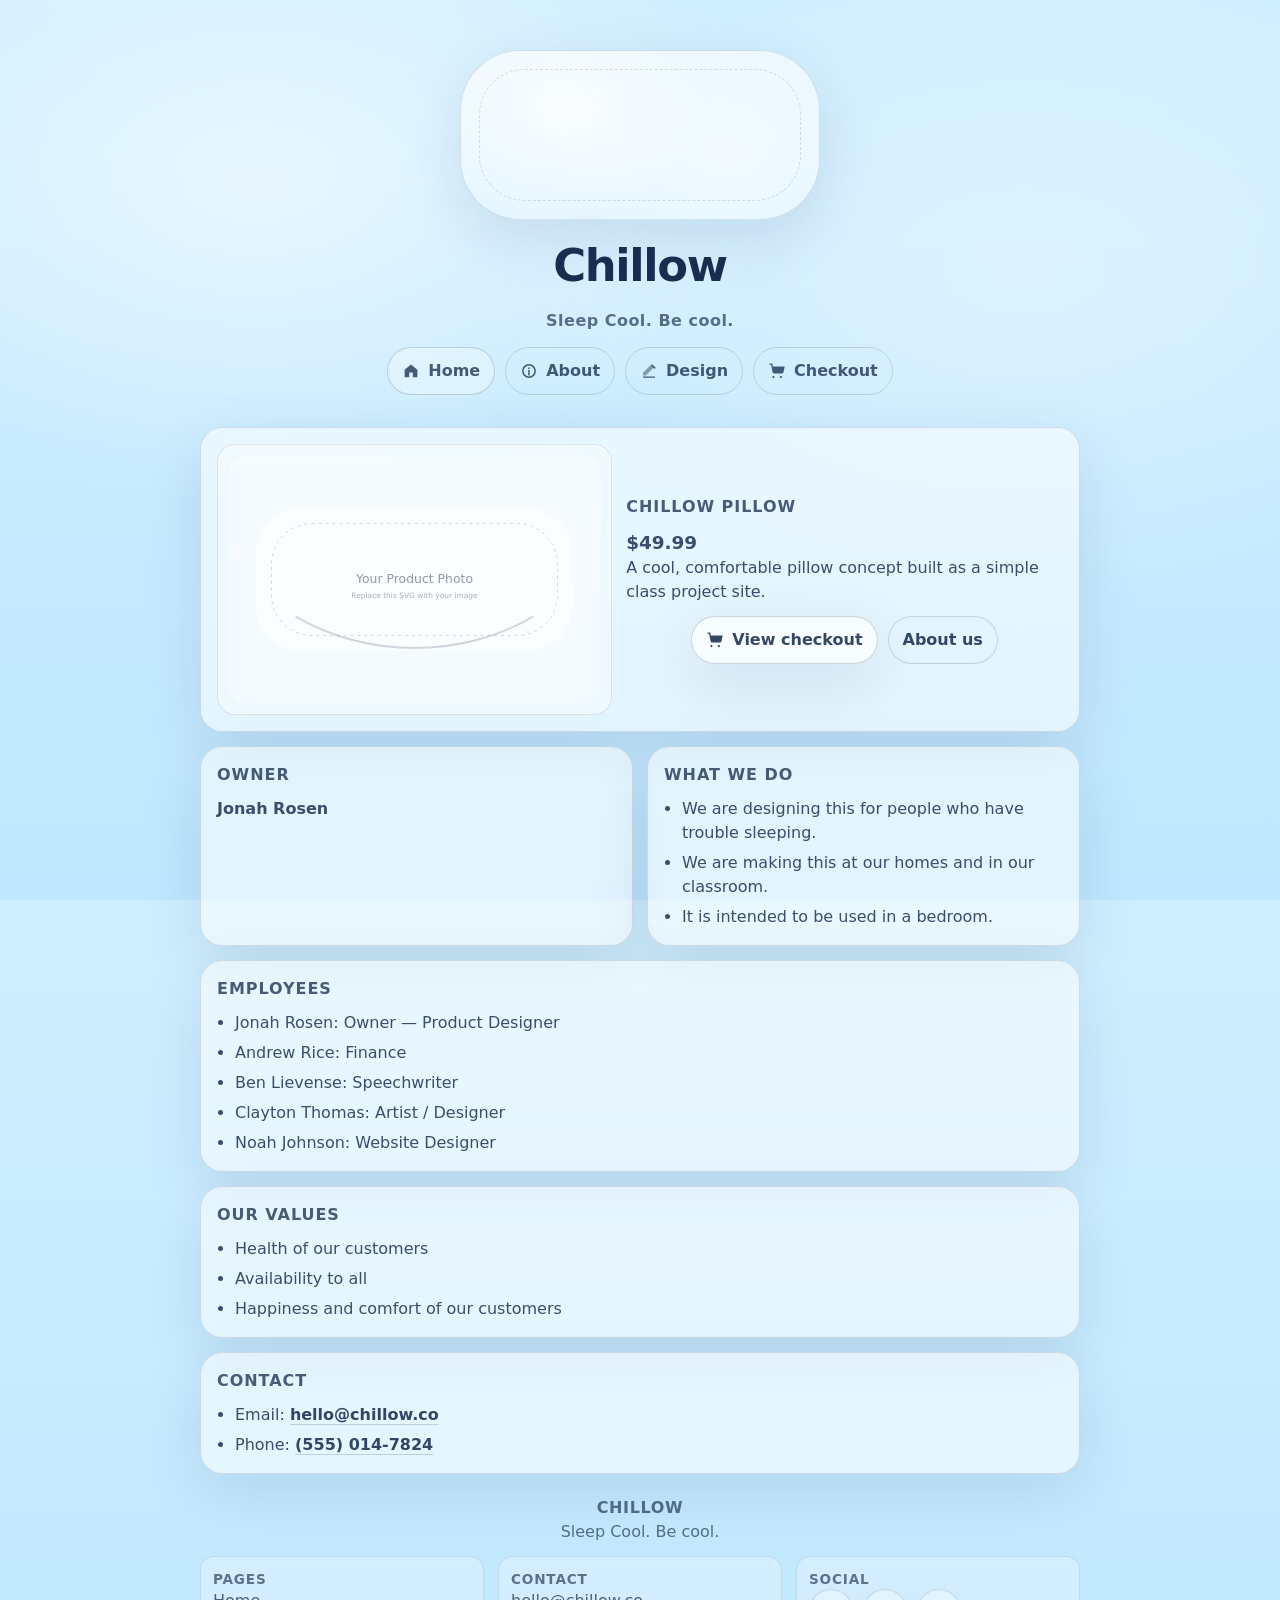
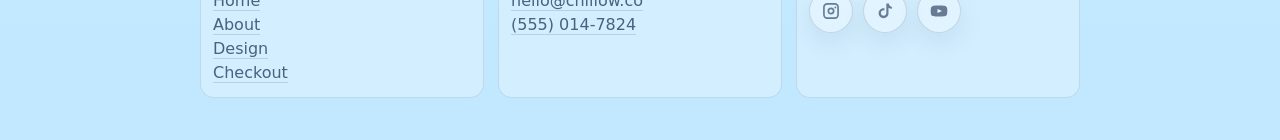
<file: index.html>
<!doctype html>
<html lang="en">
  <head>
    <meta charset="UTF-8" />
    <meta name="viewport" content="width=device-width, initial-scale=1" />
    <title>Chillow</title>
    <meta
      name="description"
      content="Chillow is a comfortable pillow with a calm, minimal vibe."
    />
    <link rel="stylesheet" href="styles.css" />
    <link rel="icon" href="data:," />
  </head>
  <body>
    <main class="canvas" aria-label="Chillow">
      <div class="wrap">
        <header class="hero" aria-label="Intro">
          <div class="pillow-mark pillow-mark--hero" aria-hidden="true"></div>
          <h1>Chillow</h1>
          <p class="tagline">Sleep Cool. Be cool.</p>
          <p class="top-links">
            <a class="ghost-link" href="index.html" aria-current="page">
              <svg class="icon" aria-hidden="true" viewBox="0 0 24 24">
                <path
                  d="M12 3.2 3.5 10.3v10.1h6.1v-6.3h4.8v6.3h6.1V10.3L12 3.2Z"
                  fill="currentColor"
                />
              </svg>
              Home
            </a>
            <a class="ghost-link" href="about.html">
              <svg class="icon" aria-hidden="true" viewBox="0 0 24 24">
                <path
                  d="M12 2.8A9.2 9.2 0 1 1 2.8 12 9.2 9.2 0 0 1 12 2.8Zm0 2A7.2 7.2 0 1 0 19.2 12 7.2 7.2 0 0 0 12 4.8Z"
                  fill="currentColor"
                />
                <path d="M11 10.6h2V18h-2v-7.4Zm0-3.2h2v2h-2v-2Z" fill="currentColor" />
              </svg>
              About
            </a>
            <a class="ghost-link" href="design.html">
              <svg class="icon" aria-hidden="true" viewBox="0 0 24 24">
                <path
                  d="M4 14.2 14.6 3.6l3.8 3.8L7.8 18H4v-3.8Z"
                  fill="currentColor"
                  opacity="0.55"
                />
                <path
                  d="M16.2 2.9 21 7.7l-1.5 1.5-4.8-4.8 1.5-1.5ZM4 19.2h16v1.9H4v-1.9Z"
                  fill="currentColor"
                />
              </svg>
              Design
            </a>
            <a class="ghost-link" href="checkout.html">
              <svg class="icon" aria-hidden="true" viewBox="0 0 24 24">
                <path
                  d="M7.2 18.5a1.5 1.5 0 1 1-1.5 1.5 1.5 1.5 0 0 1 1.5-1.5Zm10 0a1.5 1.5 0 1 1-1.5 1.5 1.5 1.5 0 0 1 1.5-1.5ZM6.2 6h16.1l-1.7 7.6a2 2 0 0 1-2 1.6H8.1a2 2 0 0 1-2-1.5L4.2 3.8H2V2h3.7l.5 2Z"
                  fill="currentColor"
                />
              </svg>
              Checkout
            </a>
          </p>
        </header>

        <section class="card product" aria-label="Product">
          <div class="product-media" aria-label="Product photo">
            <img
              class="product-img"
              src="assets/product-placeholder.svg"
              alt="Placeholder product photo (replace with your own)"
              loading="lazy"
            />
          </div>
          <div class="product-info">
            <h2>Chillow Pillow</h2>
            <p class="price">$49.99</p>
            <p class="muted">A cool, comfortable pillow concept built as a simple class project site.</p>
            <div class="actions">
              <a class="buy" href="checkout.html">
                <svg class="icon" aria-hidden="true" viewBox="0 0 24 24">
                  <path
                    d="M7.2 18.5a1.5 1.5 0 1 1-1.5 1.5 1.5 1.5 0 0 1 1.5-1.5Zm10 0a1.5 1.5 0 1 1-1.5 1.5 1.5 1.5 0 0 1 1.5-1.5ZM6.2 6h16.1l-1.7 7.6a2 2 0 0 1-2 1.6H8.1a2 2 0 0 1-2-1.5L4.2 3.8H2V2h3.7l.5 2Z"
                    fill="currentColor"
                  />
                </svg>
                View checkout
              </a>
              <a class="ghost-link" href="about.html">About us</a>
            </div>
          </div>
        </section>

        <section class="grid">
          <div class="card" aria-label="Owner">
            <h2>Owner</h2>
            <p><strong>Jonah Rosen</strong></p>
          </div>

          <div class="card" aria-label="What we do">
            <h2>What we do</h2>
            <ul>
              <li>We are designing this for people who have trouble sleeping.</li>
              <li>We are making this at our homes and in our classroom.</li>
              <li>It is intended to be used in a bedroom.</li>
            </ul>
          </div>
        </section>

        <section class="card" aria-label="Employees">
          <h2>Employees</h2>
          <ul>
            <li>Jonah Rosen: Owner &mdash; Product Designer</li>
            <li>Andrew Rice: Finance</li>
            <li>Ben Lievense: Speechwriter</li>
            <li>Clayton Thomas: Artist / Designer</li>
            <li>Noah Johnson: Website Designer</li>
          </ul>
        </section>

        <section class="card" aria-label="Our values">
          <h2>Our values</h2>
          <ul>
            <li>Health of our customers</li>
            <li>Availability to all</li>
            <li>Happiness and comfort of our customers</li>
          </ul>
        </section>

        <section class="card" aria-label="Contact">
          <h2>Contact</h2>
          <ul>
            <li>Email: <a href="mailto:hello@chillow.co">hello@chillow.co</a></li>
            <li>Phone: <a href="tel:+15550147824">(555) 014-7824</a></li>
          </ul>
        </section>

        <footer class="footer">
          <p class="footer-title">Chillow</p>
          <p class="footer-text">Sleep Cool. Be cool.</p>
          <div class="footer-grid" aria-label="Footer links">
            <div class="footer-col">
              <p class="footer-head">Pages</p>
              <p class="footer-links"><a href="index.html">Home</a></p>
              <p class="footer-links"><a href="about.html">About</a></p>
              <p class="footer-links"><a href="design.html">Design</a></p>
              <p class="footer-links"><a href="checkout.html">Checkout</a></p>
            </div>
            <div class="footer-col">
              <p class="footer-head">Contact</p>
              <p class="footer-links"><a href="mailto:hello@chillow.co">hello@chillow.co</a></p>
              <p class="footer-links"><a href="tel:+15550147824">(555) 014-7824</a></p>
            </div>
            <div class="footer-col">
              <p class="footer-head">Social</p>
              <div class="social-row">
                <a class="social-link" href="https://www.instagram.com/" aria-label="Instagram">
                  <svg class="icon" aria-hidden="true" viewBox="0 0 24 24">
                    <path
                      d="M7.5 2.5h9A5 5 0 0 1 21.5 7.5v9a5 5 0 0 1-5 5h-9a5 5 0 0 1-5-5v-9a5 5 0 0 1 5-5Zm0 2A3 3 0 0 0 4.5 7.5v9a3 3 0 0 0 3 3h9a3 3 0 0 0 3-3v-9a3 3 0 0 0-3-3h-9Z"
                      fill="currentColor"
                    />
                    <path
                      d="M12 7.8A4.2 4.2 0 1 1 7.8 12 4.2 4.2 0 0 1 12 7.8Zm0 2A2.2 2.2 0 1 0 14.2 12 2.2 2.2 0 0 0 12 9.8Z"
                      fill="currentColor"
                    />
                    <path
                      d="M17.2 6.7a1.1 1.1 0 1 1-1.1 1.1 1.1 1.1 0 0 1 1.1-1.1Z"
                      fill="currentColor"
                    />
                  </svg>
                </a>
                <a class="social-link" href="https://www.tiktok.com/" aria-label="TikTok">
                  <svg class="icon" aria-hidden="true" viewBox="0 0 24 24">
                    <path
                      d="M14.2 3h2.3c.4 2 1.8 3.6 3.8 4.1v2.3c-1.5 0-3-.5-4.1-1.3v6.6c0 3.3-2.7 5.9-5.9 5.9s-5.9-2.7-5.9-5.9S7 8.8 10.3 8.8c.4 0 .7 0 1.1.1v2.5c-.3-.1-.7-.2-1.1-.2-1.8 0-3.3 1.5-3.3 3.3s1.5 3.3 3.3 3.3 3.3-1.5 3.3-3.3V3Z"
                      fill="currentColor"
                    />
                  </svg>
                </a>
                <a class="social-link" href="https://www.youtube.com/" aria-label="YouTube">
                  <svg class="icon" aria-hidden="true" viewBox="0 0 24 24">
                    <path
                      d="M21.6 8.2a3 3 0 0 0-2.1-2.1C17.7 5.5 12 5.5 12 5.5s-5.7 0-7.5.6A3 3 0 0 0 2.4 8.2 31.4 31.4 0 0 0 2 12a31.4 31.4 0 0 0 .4 3.8 3 3 0 0 0 2.1 2.1c1.8.6 7.5.6 7.5.6s5.7 0 7.5-.6a3 3 0 0 0 2.1-2.1A31.4 31.4 0 0 0 22 12a31.4 31.4 0 0 0-.4-3.8Z"
                      fill="currentColor"
                    />
                    <path d="M10.2 9.6 15.6 12l-5.4 2.4V9.6Z" fill="white" fill-opacity="0.95" />
                  </svg>
                </a>
              </div>
            </div>
          </div>
        </footer>
      </div>
    </main>
  </body>
</html>
</file>
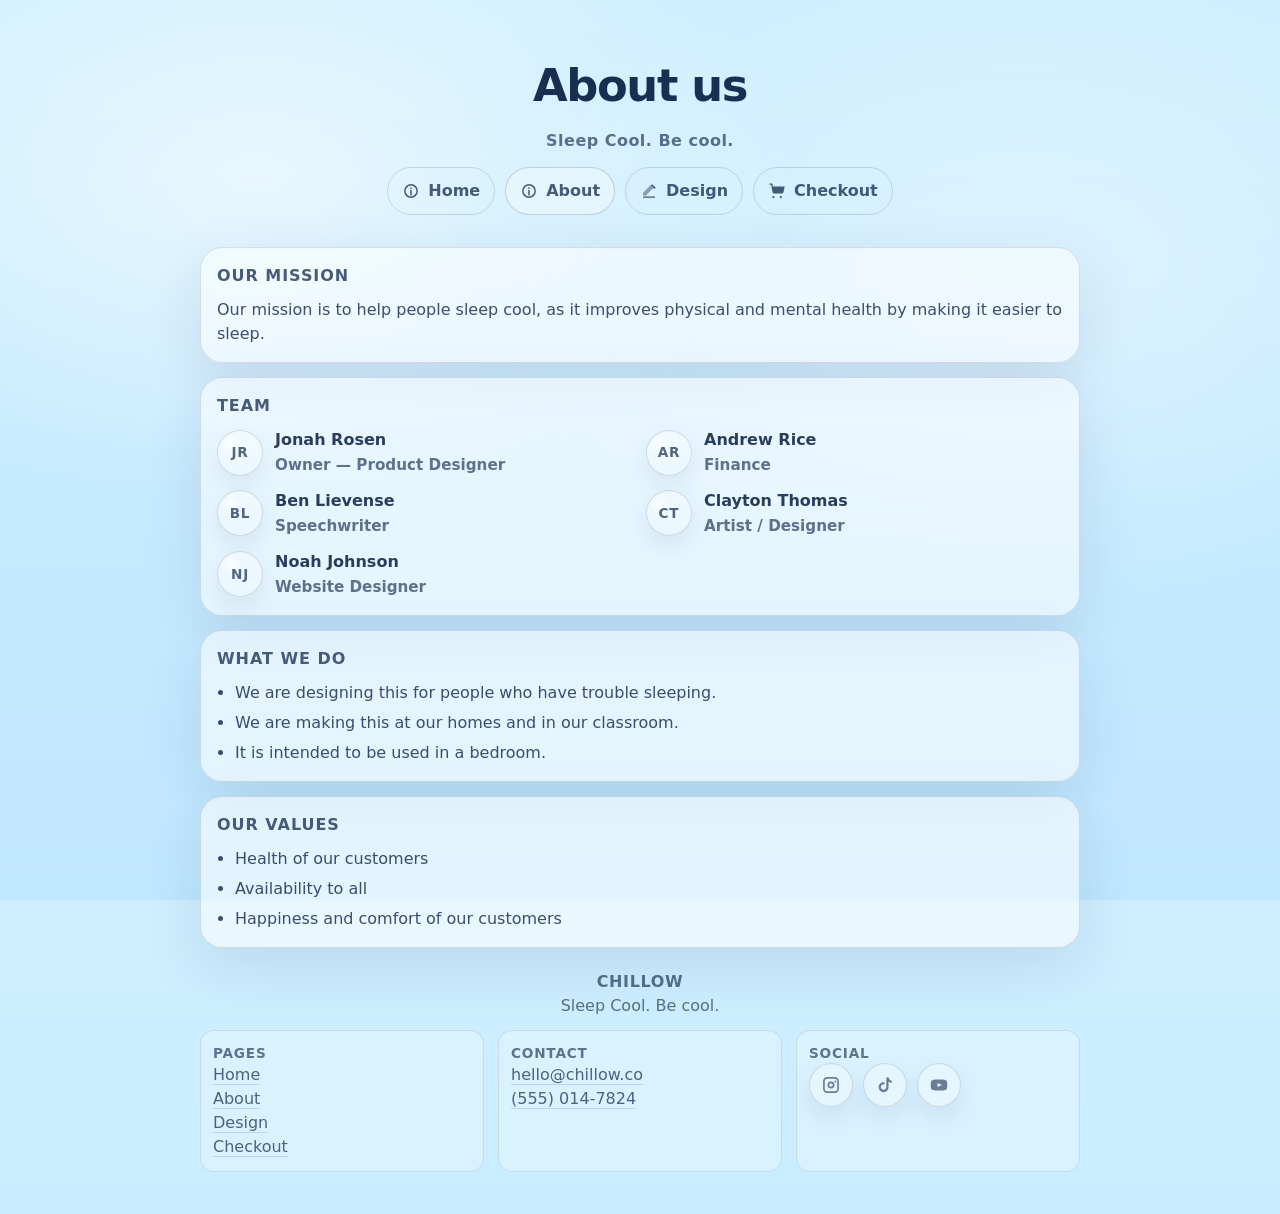
<file: about.html>
<!doctype html>
<html lang="en">
  <head>
    <meta charset="UTF-8" />
    <meta name="viewport" content="width=device-width, initial-scale=1" />
    <title>About &mdash; Chillow</title>
    <meta name="description" content="About Chillow." />
    <link rel="stylesheet" href="styles.css" />
    <link rel="icon" href="data:," />
  </head>
  <body>
    <main class="canvas" aria-label="About Chillow">
      <div class="wrap">
        <header class="hero" aria-label="About header">
          <h1>About us</h1>
          <p class="tagline">Sleep Cool. Be cool.</p>
          <p class="top-links">
            <a class="ghost-link" href="index.html">
              <svg class="icon" aria-hidden="true" viewBox="0 0 24 24">
                <path
                  d="M12 2.8A9.2 9.2 0 1 1 2.8 12 9.2 9.2 0 0 1 12 2.8Zm0 2A7.2 7.2 0 1 0 19.2 12 7.2 7.2 0 0 0 12 4.8Z"
                  fill="currentColor"
                />
                <path d="M11 10.6h2V18h-2v-7.4Zm0-3.2h2v2h-2v-2Z" fill="currentColor" />
              </svg>
              Home
            </a>
            <a class="ghost-link" href="about.html" aria-current="page">
              <svg class="icon" aria-hidden="true" viewBox="0 0 24 24">
                <path
                  d="M12 2.8A9.2 9.2 0 1 1 2.8 12 9.2 9.2 0 0 1 12 2.8Zm0 2A7.2 7.2 0 1 0 19.2 12 7.2 7.2 0 0 0 12 4.8Z"
                  fill="currentColor"
                />
                <path d="M11 10.6h2V18h-2v-7.4Zm0-3.2h2v2h-2v-2Z" fill="currentColor" />
              </svg>
              About
            </a>
            <a class="ghost-link" href="design.html">
              <svg class="icon" aria-hidden="true" viewBox="0 0 24 24">
                <path
                  d="M4 14.2 14.6 3.6l3.8 3.8L7.8 18H4v-3.8Z"
                  fill="currentColor"
                  opacity="0.55"
                />
                <path
                  d="M16.2 2.9 21 7.7l-1.5 1.5-4.8-4.8 1.5-1.5ZM4 19.2h16v1.9H4v-1.9Z"
                  fill="currentColor"
                />
              </svg>
              Design
            </a>
            <a class="ghost-link" href="checkout.html">
              <svg class="icon" aria-hidden="true" viewBox="0 0 24 24">
                <path
                  d="M7.2 18.5a1.5 1.5 0 1 1-1.5 1.5 1.5 1.5 0 0 1 1.5-1.5Zm10 0a1.5 1.5 0 1 1-1.5 1.5 1.5 1.5 0 0 1 1.5-1.5ZM6.2 6h16.1l-1.7 7.6a2 2 0 0 1-2 1.6H8.1a2 2 0 0 1-2-1.5L4.2 3.8H2V2h3.7l.5 2Z"
                  fill="currentColor"
                />
              </svg>
              Checkout
            </a>
          </p>
        </header>

        <section class="card" aria-label="Mission">
          <h2>Our mission</h2>
          <p>
            Our mission is to help people sleep cool, as it improves physical and mental health by making it easier to
            sleep.
          </p>
        </section>

        <section class="card" aria-label="Team">
          <h2>Team</h2>
          <div class="team" aria-label="Team members">
            <div class="person">
              <div class="avatar" aria-hidden="true"><span class="initials">JR</span></div>
              <div class="who">
                <div class="name">Jonah Rosen</div>
                <div class="role">Owner &mdash; Product Designer</div>
              </div>
            </div>
            <div class="person">
              <div class="avatar" aria-hidden="true"><span class="initials">AR</span></div>
              <div class="who">
                <div class="name">Andrew Rice</div>
                <div class="role">Finance</div>
              </div>
            </div>
            <div class="person">
              <div class="avatar" aria-hidden="true"><span class="initials">BL</span></div>
              <div class="who">
                <div class="name">Ben Lievense</div>
                <div class="role">Speechwriter</div>
              </div>
            </div>
            <div class="person">
              <div class="avatar" aria-hidden="true"><span class="initials">CT</span></div>
              <div class="who">
                <div class="name">Clayton Thomas</div>
                <div class="role">Artist / Designer</div>
              </div>
            </div>
            <div class="person">
              <div class="avatar" aria-hidden="true"><span class="initials">NJ</span></div>
              <div class="who">
                <div class="name">Noah Johnson</div>
                <div class="role">Website Designer</div>
              </div>
            </div>
          </div>
        </section>

        <section class="card" aria-label="What we do">
          <h2>What we do</h2>
          <ul>
            <li>We are designing this for people who have trouble sleeping.</li>
            <li>We are making this at our homes and in our classroom.</li>
            <li>It is intended to be used in a bedroom.</li>
          </ul>
        </section>

        <section class="card" aria-label="Our values">
          <h2>Our values</h2>
          <ul>
            <li>Health of our customers</li>
            <li>Availability to all</li>
            <li>Happiness and comfort of our customers</li>
          </ul>
        </section>

        <footer class="footer">
          <p class="footer-title">Chillow</p>
          <p class="footer-text">Sleep Cool. Be cool.</p>
          <div class="footer-grid" aria-label="Footer links">
            <div class="footer-col">
              <p class="footer-head">Pages</p>
              <p class="footer-links"><a href="index.html">Home</a></p>
              <p class="footer-links"><a href="about.html">About</a></p>
              <p class="footer-links"><a href="design.html">Design</a></p>
              <p class="footer-links"><a href="checkout.html">Checkout</a></p>
            </div>
            <div class="footer-col">
              <p class="footer-head">Contact</p>
              <p class="footer-links"><a href="mailto:hello@chillow.co">hello@chillow.co</a></p>
              <p class="footer-links"><a href="tel:+15550147824">(555) 014-7824</a></p>
            </div>
            <div class="footer-col">
              <p class="footer-head">Social</p>
              <div class="social-row">
                <a class="social-link" href="https://www.instagram.com/" aria-label="Instagram">
                  <svg class="icon" aria-hidden="true" viewBox="0 0 24 24">
                    <path
                      d="M7.5 2.5h9A5 5 0 0 1 21.5 7.5v9a5 5 0 0 1-5 5h-9a5 5 0 0 1-5-5v-9a5 5 0 0 1 5-5Zm0 2A3 3 0 0 0 4.5 7.5v9a3 3 0 0 0 3 3h9a3 3 0 0 0 3-3v-9a3 3 0 0 0-3-3h-9Z"
                      fill="currentColor"
                    />
                    <path
                      d="M12 7.8A4.2 4.2 0 1 1 7.8 12 4.2 4.2 0 0 1 12 7.8Zm0 2A2.2 2.2 0 1 0 14.2 12 2.2 2.2 0 0 0 12 9.8Z"
                      fill="currentColor"
                    />
                    <path
                      d="M17.2 6.7a1.1 1.1 0 1 1-1.1 1.1 1.1 1.1 0 0 1 1.1-1.1Z"
                      fill="currentColor"
                    />
                  </svg>
                </a>
                <a class="social-link" href="https://www.tiktok.com/" aria-label="TikTok">
                  <svg class="icon" aria-hidden="true" viewBox="0 0 24 24">
                    <path
                      d="M14.2 3h2.3c.4 2 1.8 3.6 3.8 4.1v2.3c-1.5 0-3-.5-4.1-1.3v6.6c0 3.3-2.7 5.9-5.9 5.9s-5.9-2.7-5.9-5.9S7 8.8 10.3 8.8c.4 0 .7 0 1.1.1v2.5c-.3-.1-.7-.2-1.1-.2-1.8 0-3.3 1.5-3.3 3.3s1.5 3.3 3.3 3.3 3.3-1.5 3.3-3.3V3Z"
                      fill="currentColor"
                    />
                  </svg>
                </a>
                <a class="social-link" href="https://www.youtube.com/" aria-label="YouTube">
                  <svg class="icon" aria-hidden="true" viewBox="0 0 24 24">
                    <path
                      d="M21.6 8.2a3 3 0 0 0-2.1-2.1C17.7 5.5 12 5.5 12 5.5s-5.7 0-7.5.6A3 3 0 0 0 2.4 8.2 31.4 31.4 0 0 0 2 12a31.4 31.4 0 0 0 .4 3.8 3 3 0 0 0 2.1 2.1c1.8.6 7.5.6 7.5.6s5.7 0 7.5-.6a3 3 0 0 0 2.1-2.1A31.4 31.4 0 0 0 22 12a31.4 31.4 0 0 0-.4-3.8Z"
                      fill="currentColor"
                    />
                    <path d="M10.2 9.6 15.6 12l-5.4 2.4V9.6Z" fill="white" fill-opacity="0.95" />
                  </svg>
                </a>
              </div>
            </div>
          </div>
        </footer>
      </div>
    </main>
  </body>
</html>
</file>
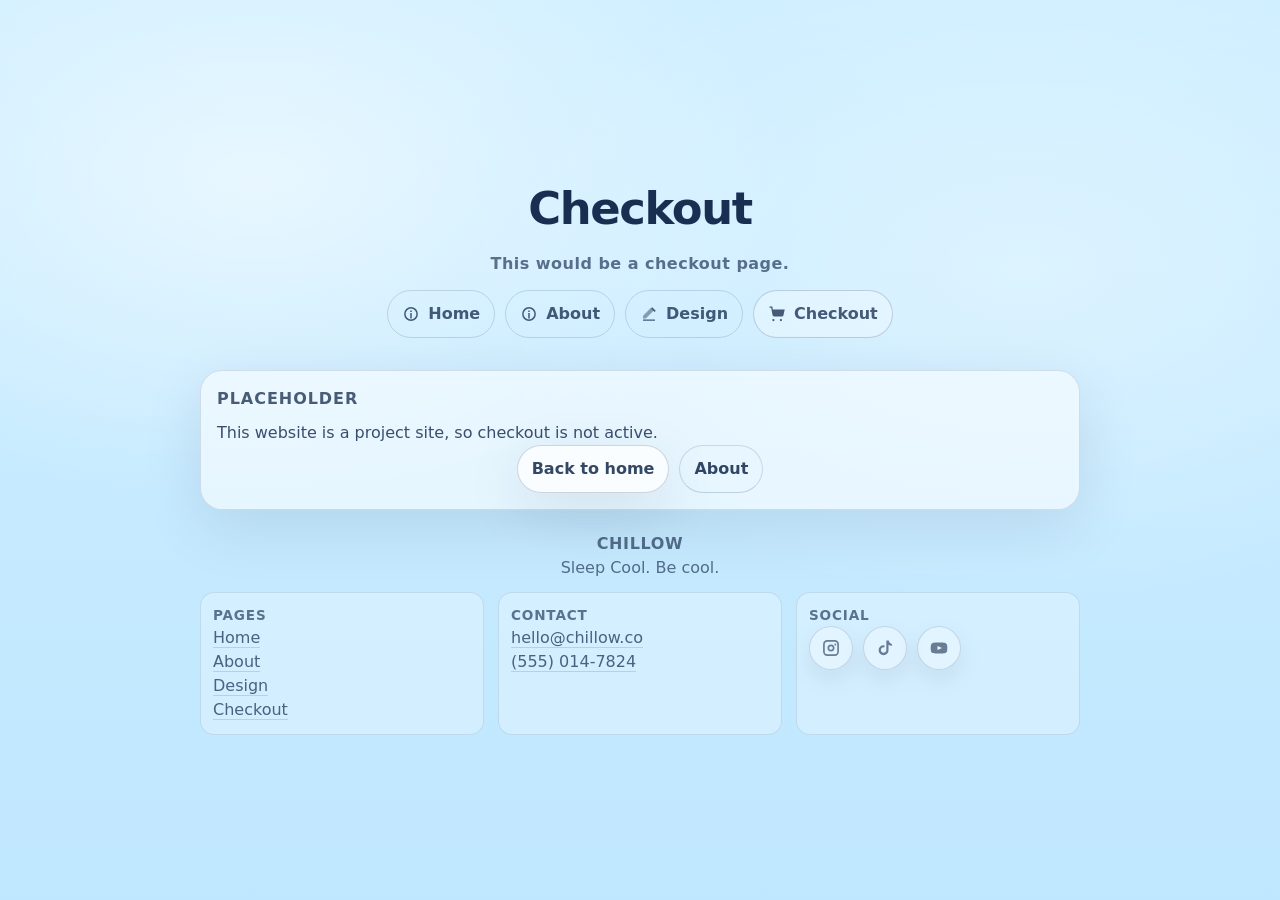
<file: checkout.html>
<!doctype html>
<html lang="en">
  <head>
    <meta charset="UTF-8" />
    <meta name="viewport" content="width=device-width, initial-scale=1" />
    <title>Checkout &mdash; Chillow</title>
    <meta name="description" content="Checkout for Chillow." />
    <link rel="stylesheet" href="styles.css" />
    <link rel="icon" href="data:," />
  </head>
  <body>
    <main class="canvas" aria-label="Checkout">
      <div class="wrap">
        <header class="hero" aria-label="Checkout header">
          <h1>Checkout</h1>
          <p class="tagline">This would be a checkout page.</p>
          <p class="top-links">
            <a class="ghost-link" href="index.html">
              <svg class="icon" aria-hidden="true" viewBox="0 0 24 24">
                <path
                  d="M12 2.8A9.2 9.2 0 1 1 2.8 12 9.2 9.2 0 0 1 12 2.8Zm0 2A7.2 7.2 0 1 0 19.2 12 7.2 7.2 0 0 0 12 4.8Z"
                  fill="currentColor"
                />
                <path d="M11 10.6h2V18h-2v-7.4Zm0-3.2h2v2h-2v-2Z" fill="currentColor" />
              </svg>
              Home
            </a>
            <a class="ghost-link" href="about.html">
              <svg class="icon" aria-hidden="true" viewBox="0 0 24 24">
                <path
                  d="M12 2.8A9.2 9.2 0 1 1 2.8 12 9.2 9.2 0 0 1 12 2.8Zm0 2A7.2 7.2 0 1 0 19.2 12 7.2 7.2 0 0 0 12 4.8Z"
                  fill="currentColor"
                />
                <path d="M11 10.6h2V18h-2v-7.4Zm0-3.2h2v2h-2v-2Z" fill="currentColor" />
              </svg>
              About
            </a>
            <a class="ghost-link" href="design.html">
              <svg class="icon" aria-hidden="true" viewBox="0 0 24 24">
                <path
                  d="M4 14.2 14.6 3.6l3.8 3.8L7.8 18H4v-3.8Z"
                  fill="currentColor"
                  opacity="0.55"
                />
                <path
                  d="M16.2 2.9 21 7.7l-1.5 1.5-4.8-4.8 1.5-1.5ZM4 19.2h16v1.9H4v-1.9Z"
                  fill="currentColor"
                />
              </svg>
              Design
            </a>
            <a class="ghost-link" href="checkout.html" aria-current="page">
              <svg class="icon" aria-hidden="true" viewBox="0 0 24 24">
                <path
                  d="M7.2 18.5a1.5 1.5 0 1 1-1.5 1.5 1.5 1.5 0 0 1 1.5-1.5Zm10 0a1.5 1.5 0 1 1-1.5 1.5 1.5 1.5 0 0 1 1.5-1.5ZM6.2 6h16.1l-1.7 7.6a2 2 0 0 1-2 1.6H8.1a2 2 0 0 1-2-1.5L4.2 3.8H2V2h3.7l.5 2Z"
                  fill="currentColor"
                />
              </svg>
              Checkout
            </a>
          </p>
        </header>

        <section class="card" aria-label="Checkout placeholder">
          <h2>Placeholder</h2>
          <p class="muted">
            This website is a project site, so checkout is not active.
          </p>
          <p class="actions">
            <a class="buy" href="index.html">Back to home</a>
            <a class="ghost-link" href="about.html">About</a>
          </p>
        </section>

        <footer class="footer">
          <p class="footer-title">Chillow</p>
          <p class="footer-text">Sleep Cool. Be cool.</p>
          <div class="footer-grid" aria-label="Footer links">
            <div class="footer-col">
              <p class="footer-head">Pages</p>
              <p class="footer-links"><a href="index.html">Home</a></p>
              <p class="footer-links"><a href="about.html">About</a></p>
              <p class="footer-links"><a href="design.html">Design</a></p>
              <p class="footer-links"><a href="checkout.html">Checkout</a></p>
            </div>
            <div class="footer-col">
              <p class="footer-head">Contact</p>
              <p class="footer-links"><a href="mailto:hello@chillow.co">hello@chillow.co</a></p>
              <p class="footer-links"><a href="tel:+15550147824">(555) 014-7824</a></p>
            </div>
            <div class="footer-col">
              <p class="footer-head">Social</p>
              <div class="social-row">
                <a class="social-link" href="https://www.instagram.com/" aria-label="Instagram">
                  <svg class="icon" aria-hidden="true" viewBox="0 0 24 24">
                    <path
                      d="M7.5 2.5h9A5 5 0 0 1 21.5 7.5v9a5 5 0 0 1-5 5h-9a5 5 0 0 1-5-5v-9a5 5 0 0 1 5-5Zm0 2A3 3 0 0 0 4.5 7.5v9a3 3 0 0 0 3 3h9a3 3 0 0 0 3-3v-9a3 3 0 0 0-3-3h-9Z"
                      fill="currentColor"
                    />
                    <path
                      d="M12 7.8A4.2 4.2 0 1 1 7.8 12 4.2 4.2 0 0 1 12 7.8Zm0 2A2.2 2.2 0 1 0 14.2 12 2.2 2.2 0 0 0 12 9.8Z"
                      fill="currentColor"
                    />
                    <path
                      d="M17.2 6.7a1.1 1.1 0 1 1-1.1 1.1 1.1 1.1 0 0 1 1.1-1.1Z"
                      fill="currentColor"
                    />
                  </svg>
                </a>
                <a class="social-link" href="https://www.tiktok.com/" aria-label="TikTok">
                  <svg class="icon" aria-hidden="true" viewBox="0 0 24 24">
                    <path
                      d="M14.2 3h2.3c.4 2 1.8 3.6 3.8 4.1v2.3c-1.5 0-3-.5-4.1-1.3v6.6c0 3.3-2.7 5.9-5.9 5.9s-5.9-2.7-5.9-5.9S7 8.8 10.3 8.8c.4 0 .7 0 1.1.1v2.5c-.3-.1-.7-.2-1.1-.2-1.8 0-3.3 1.5-3.3 3.3s1.5 3.3 3.3 3.3 3.3-1.5 3.3-3.3V3Z"
                      fill="currentColor"
                    />
                  </svg>
                </a>
                <a class="social-link" href="https://www.youtube.com/" aria-label="YouTube">
                  <svg class="icon" aria-hidden="true" viewBox="0 0 24 24">
                    <path
                      d="M21.6 8.2a3 3 0 0 0-2.1-2.1C17.7 5.5 12 5.5 12 5.5s-5.7 0-7.5.6A3 3 0 0 0 2.4 8.2 31.4 31.4 0 0 0 2 12a31.4 31.4 0 0 0 .4 3.8 3 3 0 0 0 2.1 2.1c1.8.6 7.5.6 7.5.6s5.7 0 7.5-.6a3 3 0 0 0 2.1-2.1A31.4 31.4 0 0 0 22 12a31.4 31.4 0 0 0-.4-3.8Z"
                      fill="currentColor"
                    />
                    <path d="M10.2 9.6 15.6 12l-5.4 2.4V9.6Z" fill="white" fill-opacity="0.95" />
                  </svg>
                </a>
              </div>
            </div>
          </div>
        </footer>
      </div>
    </main>
  </body>
</html>
</file>
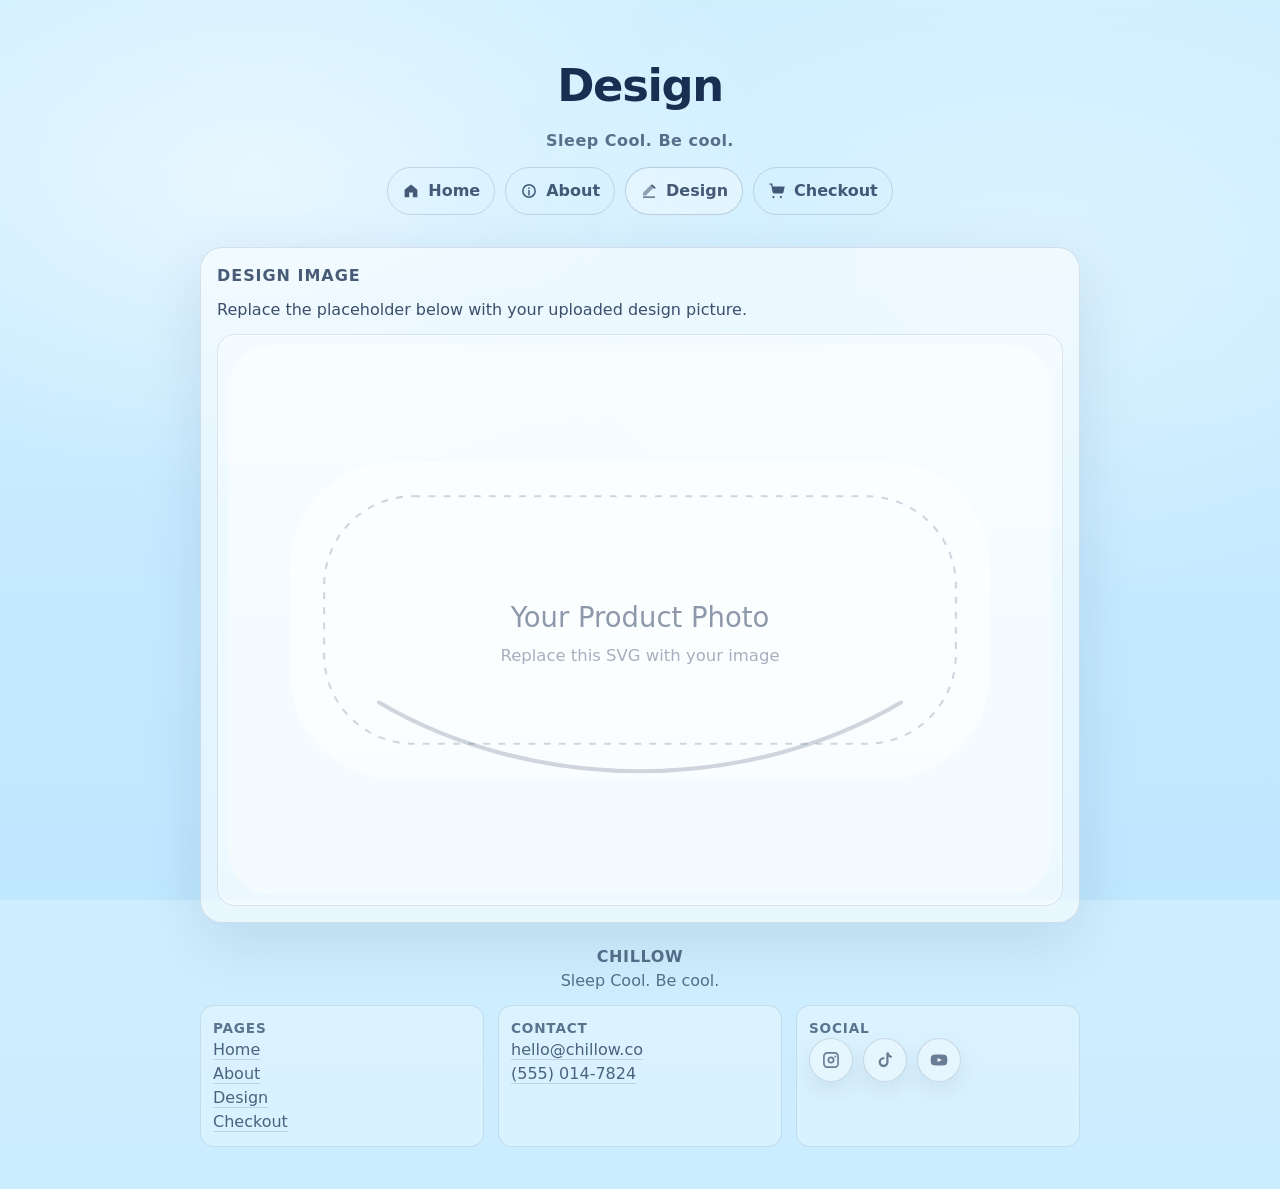
<file: design.html>
<!doctype html>
<html lang="en">
  <head>
    <meta charset="UTF-8" />
    <meta name="viewport" content="width=device-width, initial-scale=1" />
    <title>Design &mdash; Chillow</title>
    <meta name="description" content="Chillow design and concept." />
    <link rel="stylesheet" href="styles.css" />
    <link rel="icon" href="data:," />
  </head>
  <body>
    <main class="canvas" aria-label="Chillow design">
      <div class="wrap">
        <header class="hero" aria-label="Design header">
          <h1>Design</h1>
          <p class="tagline">Sleep Cool. Be cool.</p>
          <p class="top-links">
            <a class="ghost-link" href="index.html">
              <svg class="icon" aria-hidden="true" viewBox="0 0 24 24">
                <path
                  d="M12 3.2 3.5 10.3v10.1h6.1v-6.3h4.8v6.3h6.1V10.3L12 3.2Z"
                  fill="currentColor"
                />
              </svg>
              Home
            </a>
            <a class="ghost-link" href="about.html">
              <svg class="icon" aria-hidden="true" viewBox="0 0 24 24">
                <path
                  d="M12 2.8A9.2 9.2 0 1 1 2.8 12 9.2 9.2 0 0 1 12 2.8Zm0 2A7.2 7.2 0 1 0 19.2 12 7.2 7.2 0 0 0 12 4.8Z"
                  fill="currentColor"
                />
                <path d="M11 10.6h2V18h-2v-7.4Zm0-3.2h2v2h-2v-2Z" fill="currentColor" />
              </svg>
              About
            </a>
            <a class="ghost-link" href="design.html" aria-current="page">
              <svg class="icon" aria-hidden="true" viewBox="0 0 24 24">
                <path
                  d="M4 14.2 14.6 3.6l3.8 3.8L7.8 18H4v-3.8Z"
                  fill="currentColor"
                  opacity="0.55"
                />
                <path
                  d="M16.2 2.9 21 7.7l-1.5 1.5-4.8-4.8 1.5-1.5ZM4 19.2h16v1.9H4v-1.9Z"
                  fill="currentColor"
                />
              </svg>
              Design
            </a>
            <a class="ghost-link" href="checkout.html">
              <svg class="icon" aria-hidden="true" viewBox="0 0 24 24">
                <path
                  d="M7.2 18.5a1.5 1.5 0 1 1-1.5 1.5 1.5 1.5 0 0 1 1.5-1.5Zm10 0a1.5 1.5 0 1 1-1.5 1.5 1.5 1.5 0 0 1 1.5-1.5ZM6.2 6h16.1l-1.7 7.6a2 2 0 0 1-2 1.6H8.1a2 2 0 0 1-2-1.5L4.2 3.8H2V2h3.7l.5 2Z"
                  fill="currentColor"
                />
              </svg>
              Checkout
            </a>
          </p>
        </header>

        <section class="card" aria-label="Design image">
          <h2>Design image</h2>
          <p class="muted">Replace the placeholder below with your uploaded design picture.</p>
          <div class="design-media" aria-label="Design placeholder image">
            <img
              class="design-img"
              src="assets/product-placeholder.svg"
              alt="Design placeholder (replace with your design image)"
              loading="lazy"
            />
          </div>
        </section>

        <footer class="footer">
          <p class="footer-title">Chillow</p>
          <p class="footer-text">Sleep Cool. Be cool.</p>
          <div class="footer-grid" aria-label="Footer links">
            <div class="footer-col">
              <p class="footer-head">Pages</p>
              <p class="footer-links"><a href="index.html">Home</a></p>
              <p class="footer-links"><a href="about.html">About</a></p>
              <p class="footer-links"><a href="design.html">Design</a></p>
              <p class="footer-links"><a href="checkout.html">Checkout</a></p>
            </div>
            <div class="footer-col">
              <p class="footer-head">Contact</p>
              <p class="footer-links"><a href="mailto:hello@chillow.co">hello@chillow.co</a></p>
              <p class="footer-links"><a href="tel:+15550147824">(555) 014-7824</a></p>
            </div>
            <div class="footer-col">
              <p class="footer-head">Social</p>
              <div class="social-row">
                <a class="social-link" href="https://www.instagram.com/" aria-label="Instagram">
                  <svg class="icon" aria-hidden="true" viewBox="0 0 24 24">
                    <path
                      d="M7.5 2.5h9A5 5 0 0 1 21.5 7.5v9a5 5 0 0 1-5 5h-9a5 5 0 0 1-5-5v-9a5 5 0 0 1 5-5Zm0 2A3 3 0 0 0 4.5 7.5v9a3 3 0 0 0 3 3h9a3 3 0 0 0 3-3v-9a3 3 0 0 0-3-3h-9Z"
                      fill="currentColor"
                    />
                    <path
                      d="M12 7.8A4.2 4.2 0 1 1 7.8 12 4.2 4.2 0 0 1 12 7.8Zm0 2A2.2 2.2 0 1 0 14.2 12 2.2 2.2 0 0 0 12 9.8Z"
                      fill="currentColor"
                    />
                    <path
                      d="M17.2 6.7a1.1 1.1 0 1 1-1.1 1.1 1.1 1.1 0 0 1 1.1-1.1Z"
                      fill="currentColor"
                    />
                  </svg>
                </a>
                <a class="social-link" href="https://www.tiktok.com/" aria-label="TikTok">
                  <svg class="icon" aria-hidden="true" viewBox="0 0 24 24">
                    <path
                      d="M14.2 3h2.3c.4 2 1.8 3.6 3.8 4.1v2.3c-1.5 0-3-.5-4.1-1.3v6.6c0 3.3-2.7 5.9-5.9 5.9s-5.9-2.7-5.9-5.9S7 8.8 10.3 8.8c.4 0 .7 0 1.1.1v2.5c-.3-.1-.7-.2-1.1-.2-1.8 0-3.3 1.5-3.3 3.3s1.5 3.3 3.3 3.3 3.3-1.5 3.3-3.3V3Z"
                      fill="currentColor"
                    />
                  </svg>
                </a>
                <a class="social-link" href="https://www.youtube.com/" aria-label="YouTube">
                  <svg class="icon" aria-hidden="true" viewBox="0 0 24 24">
                    <path
                      d="M21.6 8.2a3 3 0 0 0-2.1-2.1C17.7 5.5 12 5.5 12 5.5s-5.7 0-7.5.6A3 3 0 0 0 2.4 8.2 31.4 31.4 0 0 0 2 12a31.4 31.4 0 0 0 .4 3.8 3 3 0 0 0 2.1 2.1c1.8.6 7.5.6 7.5.6s5.7 0 7.5-.6a3 3 0 0 0 2.1-2.1A31.4 31.4 0 0 0 22 12a31.4 31.4 0 0 0-.4-3.8Z"
                      fill="currentColor"
                    />
                    <path d="M10.2 9.6 15.6 12l-5.4 2.4V9.6Z" fill="white" fill-opacity="0.95" />
                  </svg>
                </a>
              </div>
            </div>
          </div>
        </footer>
      </div>
    </main>
  </body>
</html>
</file>
<file: styles.css>
:root {
  --bg: #cfefff;
  --bg-2: #bfe7ff;
  --surface: rgba(255, 255, 255, 0.55);
  --stroke: rgba(9, 30, 66, 0.12);
  --shadow: 0 18px 60px rgba(9, 30, 66, 0.10);
  --radius: 22px;
}

* {
  box-sizing: border-box;
}

html,
body {
  height: 100%;
}

html {
  background: linear-gradient(180deg, var(--bg), var(--bg-2));
}

html::before {
  content: "";
  position: fixed;
  inset: 0;
  z-index: -1;
  pointer-events: none;
  background:
    radial-gradient(900px 540px at 20% 20%, rgba(255, 255, 255, 0.55), transparent 60%),
    radial-gradient(900px 540px at 80% 30%, rgba(255, 255, 255, 0.35), transparent 62%),
    linear-gradient(180deg, var(--bg), var(--bg-2));
}

body {
  margin: 0;
  font-family:
    ui-sans-serif,
    system-ui,
    -apple-system,
    Segoe UI,
    Roboto,
    Helvetica,
    Arial,
    Apple Color Emoji,
    Segoe UI Emoji;
  background: transparent;
  line-height: 1.5;
}

.container {
  width: min(1120px, calc(100% - 40px));
  margin: 0 auto;
}

.canvas {
  min-height: 100vh;
  display: grid;
  place-items: center;
  padding: 40px 22px;
}

.wrap {
  width: min(880px, 100%);
  display: grid;
  gap: 14px;
}

.hero {
  display: grid;
  justify-items: center;
  text-align: center;
  gap: 10px;
  padding: 10px 0 18px;
}

.top-links {
  margin: 4px 0 0;
  display: flex;
  gap: 10px;
  flex-wrap: wrap;
  justify-content: center;
}

.icon {
  width: 18px;
  height: 18px;
  display: inline-block;
  vertical-align: -3px;
}

.ghost-link .icon,
.buy .icon {
  margin-right: 8px;
}

.hero h1 {
  margin: 2px 0 0;
  letter-spacing: -0.03em;
  font-size: clamp(2rem, 4vw, 2.8rem);
  color: rgba(9, 30, 66, 0.92);
}

.tagline {
  margin: 0;
  font-weight: 700;
  letter-spacing: 0.03em;
  color: rgba(9, 30, 66, 0.62);
}

.price-note {
  font-size: 0.95rem;
  font-weight: 800;
  color: rgba(9, 30, 66, 0.62);
}

.muted {
  color: rgba(9, 30, 66, 0.62);
}

.actions {
  margin: 12px 0 0;
  display: flex;
  gap: 10px;
  flex-wrap: wrap;
  justify-content: center;
}

.buy {
  display: inline-flex;
  align-items: center;
  justify-content: center;
  padding: 11px 14px;
  border-radius: 999px;
  border: 1px solid rgba(9, 30, 66, 0.18);
  background: rgba(255, 255, 255, 0.75);
  box-shadow: var(--shadow);
  text-decoration: none;
  color: rgba(9, 30, 66, 0.86);
  font-weight: 800;
  font-family: inherit;
  font-size: 1rem;
}

.buy:hover {
  filter: brightness(0.98);
}

.ghost-link {
  display: inline-flex;
  align-items: center;
  padding: 11px 14px;
  border-radius: 999px;
  border: 1px solid rgba(9, 30, 66, 0.14);
  background: transparent;
  text-decoration: none;
  color: rgba(9, 30, 66, 0.72);
  font-weight: 700;
}

.ghost-link[aria-current="page"] {
  background: rgba(255, 255, 255, 0.30);
  border-color: rgba(9, 30, 66, 0.18);
}

.card {
  border-radius: var(--radius);
  border: 1px solid var(--stroke);
  background: var(--surface);
  box-shadow: var(--shadow);
  padding: 16px;
}

.card h2 {
  margin: 0 0 10px;
  font-size: 1rem;
  letter-spacing: 0.06em;
  text-transform: uppercase;
  color: rgba(9, 30, 66, 0.72);
}

.card p {
  margin: 0;
  color: rgba(9, 30, 66, 0.78);
}

.card a {
  color: rgba(9, 30, 66, 0.82);
  font-weight: 700;
  text-decoration: none;
  border-bottom: 1px solid rgba(9, 30, 66, 0.18);
}

.card a:hover {
  border-bottom-color: rgba(9, 30, 66, 0.35);
}

.card ul {
  margin: 0;
  padding-left: 18px;
  color: rgba(9, 30, 66, 0.78);
}

.card li + li {
  margin-top: 6px;
}

.grid {
  display: grid;
  grid-template-columns: repeat(2, minmax(0, 1fr));
  gap: 14px;
}

.product {
  display: grid;
  grid-template-columns: 0.95fr 1.05fr;
  gap: 14px;
  align-items: center;
}

.product-media {
  border-radius: calc(var(--radius) - 4px);
  border: 1px solid rgba(9, 30, 66, 0.10);
  background: rgba(255, 255, 255, 0.35);
  padding: 10px;
  box-shadow: inset 0 0 0 1px rgba(255, 255, 255, 0.35);
}

.product-img {
  width: 100%;
  height: auto;
  display: block;
  border-radius: calc(var(--radius) - 10px);
}

.price {
  margin: 6px 0 10px;
  font-size: 1.15rem;
  font-weight: 900;
  color: rgba(9, 30, 66, 0.86);
}

.footer {
  text-align: center;
  color: rgba(9, 30, 66, 0.62);
  padding: 8px 0 2px;
}

.footer p {
  margin: 0;
}

.footer-title {
  font-weight: 900;
  letter-spacing: 0.04em;
  text-transform: uppercase;
}

.footer-text {
  margin-top: 6px;
}

.footer-links {
  margin-top: 10px;
}

.footer-links a {
  color: rgba(9, 30, 66, 0.68);
  text-decoration: none;
  border-bottom: 1px solid rgba(9, 30, 66, 0.14);
}

.footer-links a:hover {
  border-bottom-color: rgba(9, 30, 66, 0.30);
}

.footer-grid {
  margin-top: 12px;
  display: grid;
  grid-template-columns: repeat(3, minmax(0, 1fr));
  gap: 14px;
  text-align: left;
}

.footer-col {
  border-radius: calc(var(--radius) - 8px);
  border: 1px solid rgba(9, 30, 66, 0.10);
  background: rgba(255, 255, 255, 0.28);
  padding: 12px;
}

.footer-head {
  margin: 0 0 8px;
  font-weight: 900;
  letter-spacing: 0.06em;
  text-transform: uppercase;
  color: rgba(9, 30, 66, 0.60);
  font-size: 0.85rem;
}

.footer-links {
  margin: 0;
}

.social-row {
  display: flex;
  gap: 10px;
  flex-wrap: wrap;
}

.social-link {
  display: inline-flex;
  align-items: center;
  justify-content: center;
  width: 44px;
  height: 44px;
  border-radius: 999px;
  border: 1px solid rgba(9, 30, 66, 0.14);
  background: rgba(255, 255, 255, 0.30);
  box-shadow: 0 10px 24px rgba(9, 30, 66, 0.08);
  text-decoration: none;
  color: rgba(9, 30, 66, 0.72);
}

.social-link:hover {
  filter: brightness(0.98);
}

.social-link .icon {
  margin: 0;
  width: 20px;
  height: 20px;
  opacity: 0.78;
}

.team {
  display: grid;
  grid-template-columns: repeat(2, minmax(0, 1fr));
  gap: 12px;
}

.person {
  display: grid;
  grid-template-columns: 46px 1fr;
  gap: 12px;
  align-items: center;
}

.avatar {
  width: 46px;
  height: 46px;
  border-radius: 999px;
  border: 1px solid rgba(9, 30, 66, 0.14);
  background:
    radial-gradient(18px 18px at 30% 30%, rgba(255, 255, 255, 0.80), transparent 60%),
    linear-gradient(180deg, rgba(255, 255, 255, 0.42), rgba(255, 255, 255, 0.18));
  box-shadow: 0 10px 24px rgba(9, 30, 66, 0.08);
  display: grid;
  place-items: center;
  color: rgba(9, 30, 66, 0.68);
}

.initials {
  font-weight: 900;
  letter-spacing: 0.06em;
  font-size: 0.85rem;
}

.icon-team {
  width: 22px;
  height: 22px;
}

.who {
  display: grid;
  gap: 2px;
}

.who .name {
  font-weight: 900;
  color: rgba(9, 30, 66, 0.86);
}

.who .role {
  color: rgba(9, 30, 66, 0.62);
  font-weight: 700;
  font-size: 0.95rem;
}

.checkout {
  display: grid;
  grid-template-columns: 0.9fr 1.1fr;
  gap: 14px;
  align-items: start;
}

.summary-title {
  margin: 0;
  font-weight: 900;
  color: rgba(9, 30, 66, 0.86);
}

.summary-row {
  display: flex;
  align-items: baseline;
  justify-content: space-between;
  gap: 14px;
  border-top: 1px solid rgba(9, 30, 66, 0.10);
  padding-top: 10px;
  margin-top: 10px;
}

.summary-row.total {
  font-weight: 900;
  color: rgba(9, 30, 66, 0.86);
}

.summary-price {
  margin: 0;
  font-weight: 900;
  color: rgba(9, 30, 66, 0.86);
}

.form {
  display: grid;
  gap: 10px;
}

.field {
  display: grid;
  gap: 6px;
}

.field label {
  font-weight: 800;
  color: rgba(9, 30, 66, 0.72);
  font-size: 0.95rem;
}

.field input {
  border-radius: 14px;
  border: 1px solid rgba(9, 30, 66, 0.14);
  background: rgba(255, 255, 255, 0.65);
  padding: 11px 12px;
  font: inherit;
  color: rgba(9, 30, 66, 0.86);
  outline: none;
}

.field input:focus {
  border-color: rgba(9, 30, 66, 0.26);
  box-shadow: 0 0 0 4px rgba(255, 255, 255, 0.35);
}

.two-col {
  display: grid;
  grid-template-columns: 1fr 1fr;
  gap: 10px;
}

.buy {
  cursor: pointer;
}

.pillow-mark {
  width: min(520px, 92vw);
  height: min(320px, 54vw);
  border-radius: 72px;
  border: 1px solid var(--stroke);
  background:
    radial-gradient(220px 180px at 30% 35%, rgba(255, 255, 255, 0.75), transparent 62%),
    radial-gradient(260px 200px at 75% 60%, rgba(255, 255, 255, 0.50), transparent 65%),
    linear-gradient(180deg, rgba(255, 255, 255, 0.55), rgba(255, 255, 255, 0.30));
  box-shadow: var(--shadow);
  position: relative;
  overflow: hidden;
}

.pillow-mark::before {
  content: "";
  position: absolute;
  inset: 18px;
  border-radius: 56px;
  border: 1px dashed rgba(9, 30, 66, 0.14);
}

.pillow-mark--hero {
  width: min(360px, 78vw);
  height: 170px;
  border-radius: 60px;
}

.pillow-mark--hero::before {
  border-radius: 46px;
}

.design-media {
  margin-top: 12px;
  border-radius: calc(var(--radius) - 4px);
  border: 1px solid rgba(9, 30, 66, 0.10);
  background: rgba(255, 255, 255, 0.35);
  padding: 10px;
  box-shadow: inset 0 0 0 1px rgba(255, 255, 255, 0.35);
}

.design-img {
  width: 100%;
  height: auto;
  display: block;
  border-radius: calc(var(--radius) - 10px);
}

@media (max-width: 760px) {
  .grid {
    grid-template-columns: 1fr;
  }
  .product {
    grid-template-columns: 1fr;
  }
  .footer-grid {
    grid-template-columns: 1fr;
  }
  .team {
    grid-template-columns: 1fr;
  }
  .checkout {
    grid-template-columns: 1fr;
  }
  .two-col {
    grid-template-columns: 1fr;
  }
  .pillow-mark {
    height: 220px;
    border-radius: 56px;
  }
  .pillow-mark::before {
    border-radius: 44px;
  }
  .pillow-mark--hero {
    height: 140px;
    border-radius: 52px;
  }
  .pillow-mark--hero::before {
    border-radius: 40px;
  }
}
</file>
